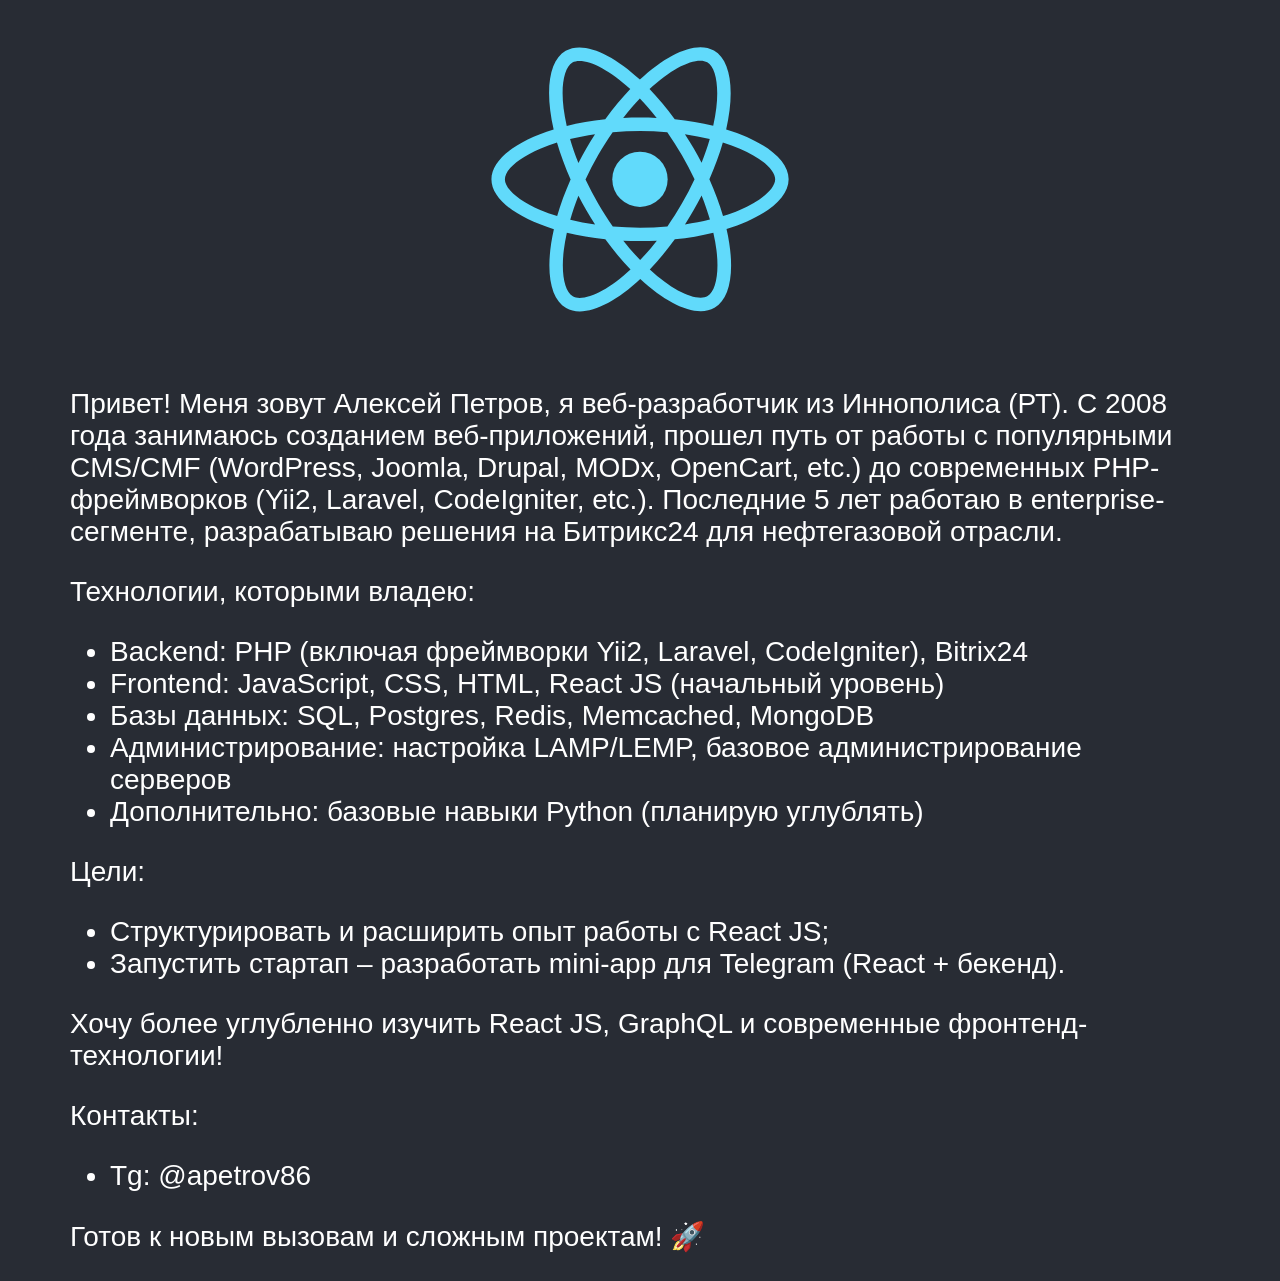
<file: index.html>
<!doctype html><html lang="en"><head><title>Aleksey L. Petrov | Web-developer</title><meta charset="UTF-8"><link rel="icon" href="favicon.svg"><script defer="defer" src="js/main.js"></script><link href="css/main.css" rel="stylesheet"></head><body><div id="root"></div></body></html>
</file>
<file: css/main.css>
body {
    margin: 0;
    font-family: -apple-system, BlinkMacSystemFont, 'Segoe UI', 'Roboto',
        'Oxygen', 'Ubuntu', 'Cantarell', 'Fira Sans', 'Droid Sans',
        'Helvetica Neue', sans-serif;
    -webkit-font-smoothing: antialiased;
    -moz-osx-font-smoothing: grayscale;
}

code {
    font-family: source-code-pro, Menlo, Monaco, Consolas, 'Courier New',
        monospace;
}

.App {
    text-align: center;
}

.App-logo {
    height: 40vmin;
    pointer-events: none;
}

@media (prefers-reduced-motion: no-preference) {
    .App-logo {
        animation: App-logo-spin infinite 20s linear;
    }
}

.App-header {
    background-color: #282c34;
    min-height: 100vh;
    display: flex;
    flex-direction: column;
    align-items: center;
    justify-content: center;
    font-size: calc(10px + 2vmin);
    color: white;
}

.App-link {
    color: #61dafb;
}

@keyframes App-logo-spin {
    from {
        transform: rotate(0deg);
    }
    to {
        transform: rotate(360deg);
    }
}

.App-description {
    margin: 0 auto;
    max-width: 1140px;
    text-align: left;
}

/*# sourceMappingURL=main.css.map*/
</file>
